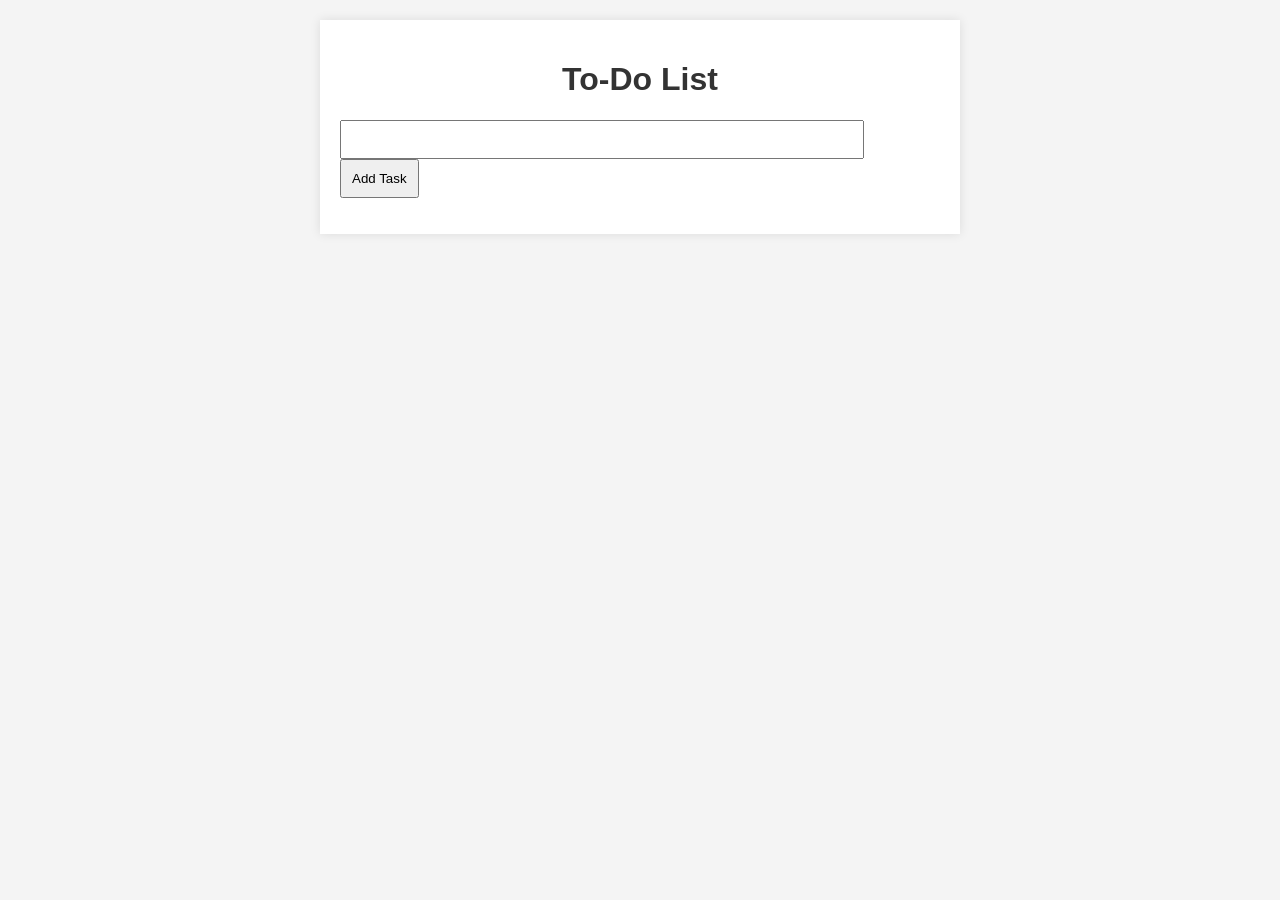
<file: Week-3/DOM/Assignment-1/index.html>
<!DOCTYPE html>
<html lang="en">
<head>
    <meta charset="UTF-8">
    <meta name="viewport" content="width=device-width, initial-scale=1.0">
    <title>To-Do List</title>
    <link rel="stylesheet" href="styles.css">
</head>
<body>
<div class="container">
    <h1>To-Do List</h1>
    <input type="text" id="todo-item" >
    <button class="btn">Add Task</button>
    <ul class="todo-item-list">
       <!-- //logic -->
    </ul>
</div>
<script src="script.js"></script>
</body>
</html>
</file>
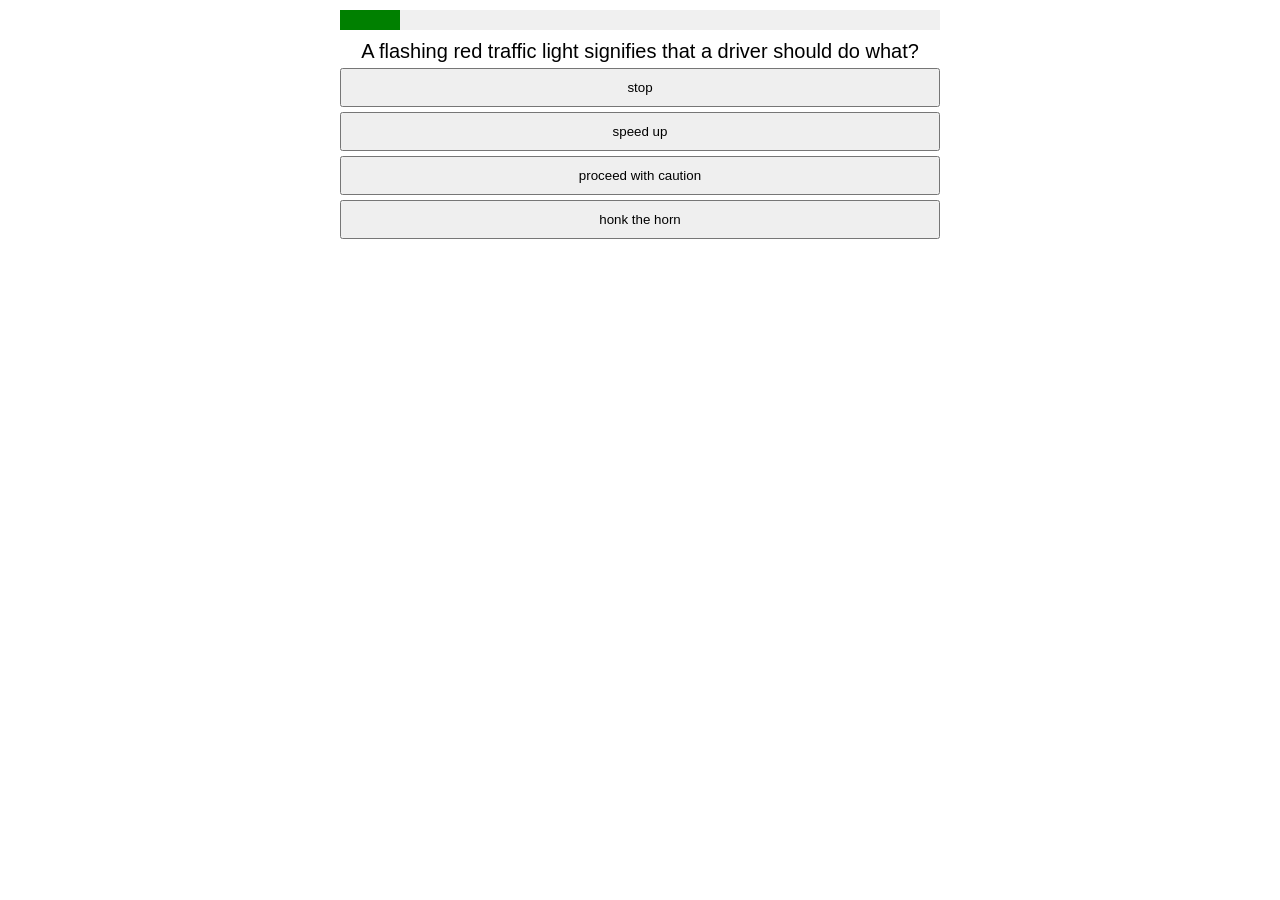
<file: Week-3/DOM/Assignment-2/index.html>
<!DOCTYPE html>
<html lang="en">
<head>
  <meta charset="UTF-8">
  <meta name="viewport" content="width=device-width, initial-scale=1.0">
  <title>Dynamic Quiz</title>
  <style>
    body {
      font-family: Arial, sans-serif;
    }
    .quiz-container {
      max-width: 600px;
      margin: auto;
      text-align: center;
    }
    .question {
      font-size: 20px;
    }
    .options button {
      display: block;
      width: 100%;
      margin: 5px 0;
      padding: 10px;
    }
    .progress-bar {
      width: 100%;
      height: 20px;
      background-color: #f0f0f0;
      margin: 10px 0;
    }
    .progress {
      height: 100%;
      background-color: green;
    }
  </style>
</head>
<body>

  <div class="quiz-container">
    <div class="progress-bar">
      <div class="progress"></div>
    </div>
    <div id="quiz">
      <!-- Question and options will be dynamically loaded here -->
    </div>
    <div id="score" style="display: none;">
      <h2>Your score: <span id="final-score"></span></h2>
    </div>
  </div>

  <script src="script.js"></script>
</body>
</html>
<!--
 let questions = [];
let currentQuestionIndex = 0;
let score = 0;

const quizContainer = document.getElementById('quiz');
const scoreContainer = document.getElementById('score');
const finalScore = document.getElementById('final-score');
const progressBar = document.querySelector('.progress');

// Fetch the questions from an external JSON file
fetch('data/questions.json')
  .then(response => response.json())
  .then(data => {
    questions = data;
    loadQuestion(); // Start the quiz after data is loaded
  })
  .catch(error => console.error('Error loading questions:', error));

function loadQuestion() {
  const currentQuestion = questions[currentQuestionIndex];//question

  quizContainer.innerHTML = `
    <div class="question">${currentQuestion.question}</div>
    <div class="options">
      <button onclick="selectAnswer('A')">${currentQuestion.A}</button>
      <button onclick="selectAnswer('B')">${currentQuestion.B}</button>
      <button onclick="selectAnswer('C')">${currentQuestion.C}</button>
      <button onclick="selectAnswer('D')">${currentQuestion.D}</button>
    </div>
  `;

  updateProgressBar();
}

function selectAnswer(selectedOption) {
  const currentQuestion = questions[currentQuestionIndex];

  if (selectedOption === currentQuestion.answer) {
    score++;
  }

  currentQuestionIndex++;

  if (currentQuestionIndex < questions.length) {
    loadQuestion();
  } else {
    showScore();
  }
}

function updateProgressBar() {
  const progressPercent = ((currentQuestionIndex + 1) / questions.length) * 100;
  progressBar.style.width = `${progressPercent}%`;
}

function showScore() {
  quizContainer.style.display = 'none';
  scoreContainer.style.display = 'block';
  finalScore.textContent = `${score} out of ${questions.length}`;
}
-->
</file>
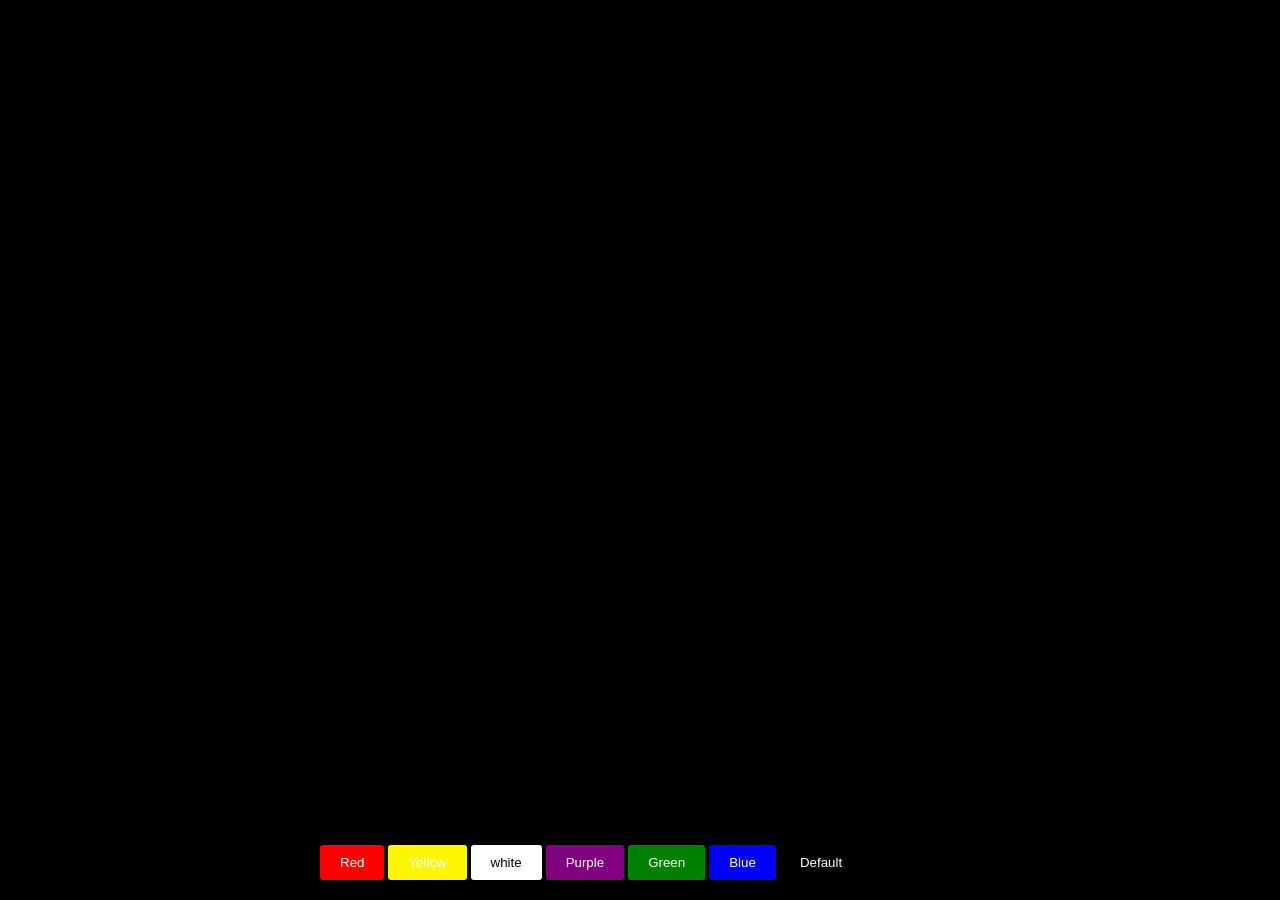
<file: Week-3/easy/bg-color-changer/index.html>
<!DOCTYPE html>
<html lang="en">
<head>
    <meta charset="UTF-8">
    <meta name="viewport" content="width=device-width, initial-scale=1.0">
    <title>Document</title>
    <style>
        body{
            background-color: black;
        }
        .box{
          position: absolute;
          bottom: 20px;
          left: 25%;
          right: 25%;
        }
        .box .Red{
          padding: 10px 20px;
          background-color: red;
          border-radius:3px;
          color: white;
          border: none;
        }
        .box .Yellow{
          padding: 10px 20px;
          background-color: rgb(255, 247, 0);
          border-radius:3px;
          color: white;
          border: none;
        }
        .box .white{
          padding: 10px 20px;
          background-color: white;
          border-radius:3px;
          color: rgb(0, 0, 0);
          border: none;
        }
        .box .Purple{
          padding: 10px 20px;
          background-color: purple;
          border-radius:3px;
          color: white;
          border: none;
        }
        .box .Green{
          padding: 10px 20px;
          background-color: green;
          border-radius:3px;
          color: white;
          border: none;
        }
        .box .Blue{
          padding: 10px 20px;
          background-color: blue;
          border-radius:3px;
          color: white;
          border: none;
        }
        .box .Default{
          padding: 10px 20px;
          background-color: rgb(0, 0, 0);
          border-radius:3px;
          color: white;
          border: none;
        }
    </style>
</head>
<body>
    <main>
    <div class="box">
        <button value="red" onclick="changeBG(this)" class="Red">Red</button>
        <button value="yellow" onclick="changeBG(this)" class="Yellow">Yellow</button>
        <button value="white" onclick="changeBG(this)" class="white">white</button>
        <button value="purple" onclick="changeBG(this)" class="Purple">Purple</button>
        <button value="green" onclick="changeBG(this)" class="Green">Green</button>
        <button value="blue" onclick="changeBG(this)" class="Blue">Blue</button>
        <button value="black" onclick="changeBG(this)" class="Default">Default</button>
    </div>
</main>
   <script src="bg-color-changer.js"></script>
</body>
</html>
</file>
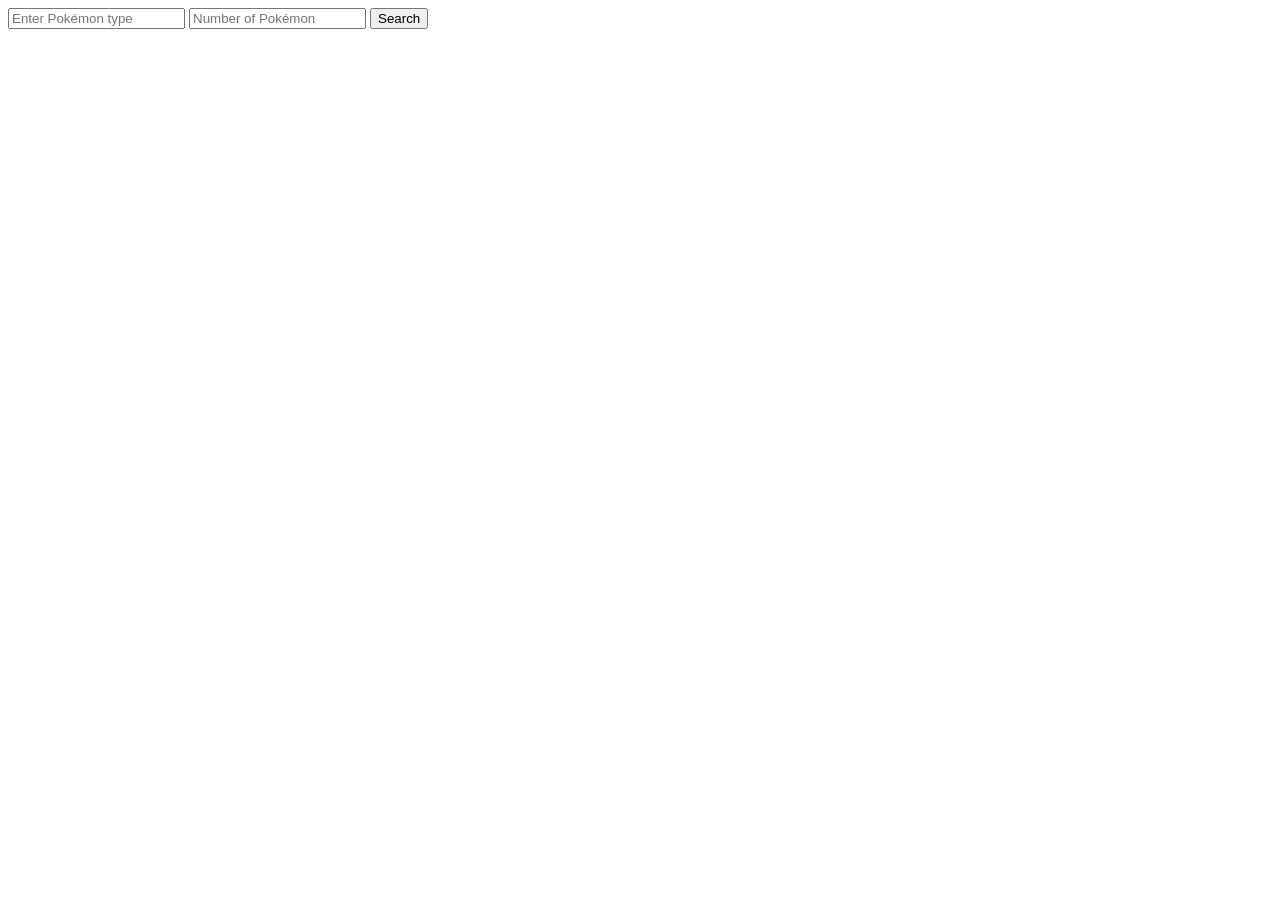
<file: Week-3/easy/pokemanCard/index.html>
<!DOCTYPE html>
<html lang="en">
<head>
    <meta charset="UTF-8">
    <meta name="viewport" content="width=device-width, initial-scale=1.0">
    <link rel="stylesheet" href="style.css">
    <title>Document</title>
</head>
<body>
    <div class="input-section">
        <input type="text" id="category" placeholder="Enter Pokémon type">
        <input type="number" id="number" min="1" placeholder="Number of Pokémon">
        <button id="search-btn">Search</button>
    </div>
    
    <div class="card-container"></div>
    <script src="script.js"></script>
</body>
</html>
</file>
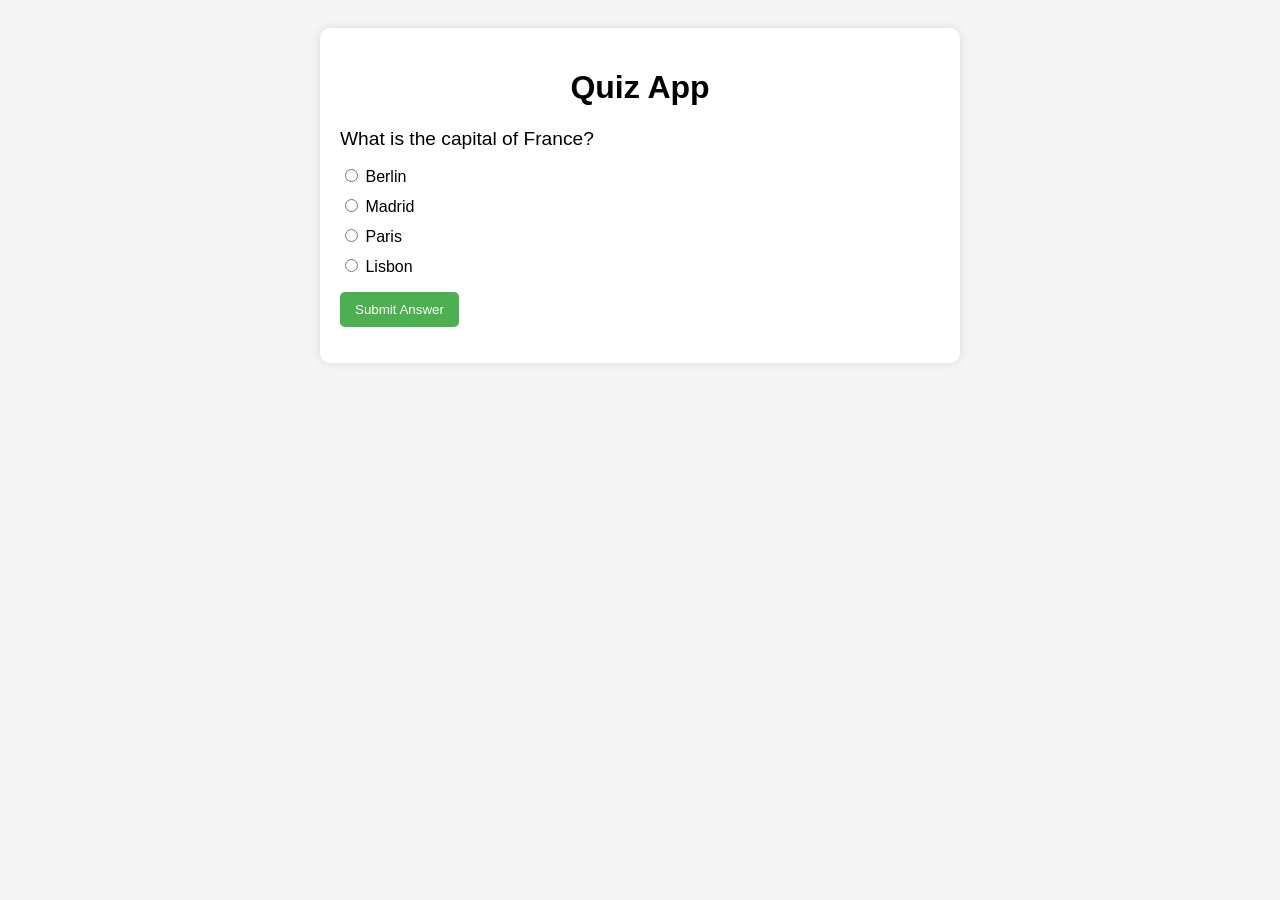
<file: Week-3/easy/quiz-app/index.html>
<!DOCTYPE html>
<html lang="en">
<head>
    <meta charset="UTF-8">
    <meta name="viewport" content="width=device-width, initial-scale=1.0">
    <title>Quiz App</title>
    <style>
        body {
            font-family: Arial, sans-serif;
            background-color: #f4f4f4;
            padding: 20px;
        }
        .quiz-container {
            background: #fff;
            padding: 20px;
            border-radius: 10px;
            box-shadow: 0 0 10px rgba(0, 0, 0, 0.1);
            max-width: 600px;
            margin: 0 auto;
        }
        h1 {
            text-align: center;
        }
        .question {
            font-size: 1.2em;
            margin-bottom: 15px;
        }
        .choices {
            list-style-type: none;
            padding: 0;
        }
        .choices li {
            margin-bottom: 10px;
        }
        button {
            background-color: #4CAF50;
            color: white;
            padding: 10px 15px;
            border: none;
            cursor: pointer;
            border-radius: 5px;
        }
        button:hover {
            background-color: #45a049;
        }
    </style>
</head>
<body>
    <div class="quiz-container">
        <h1>Quiz App</h1>
        <div id="quiz"></div>
        <button id="submit">Submit Answer</button>
        <p id="result"></p>
    </div>
    <script src="script.js"></script>
</body>
</html>
</file>
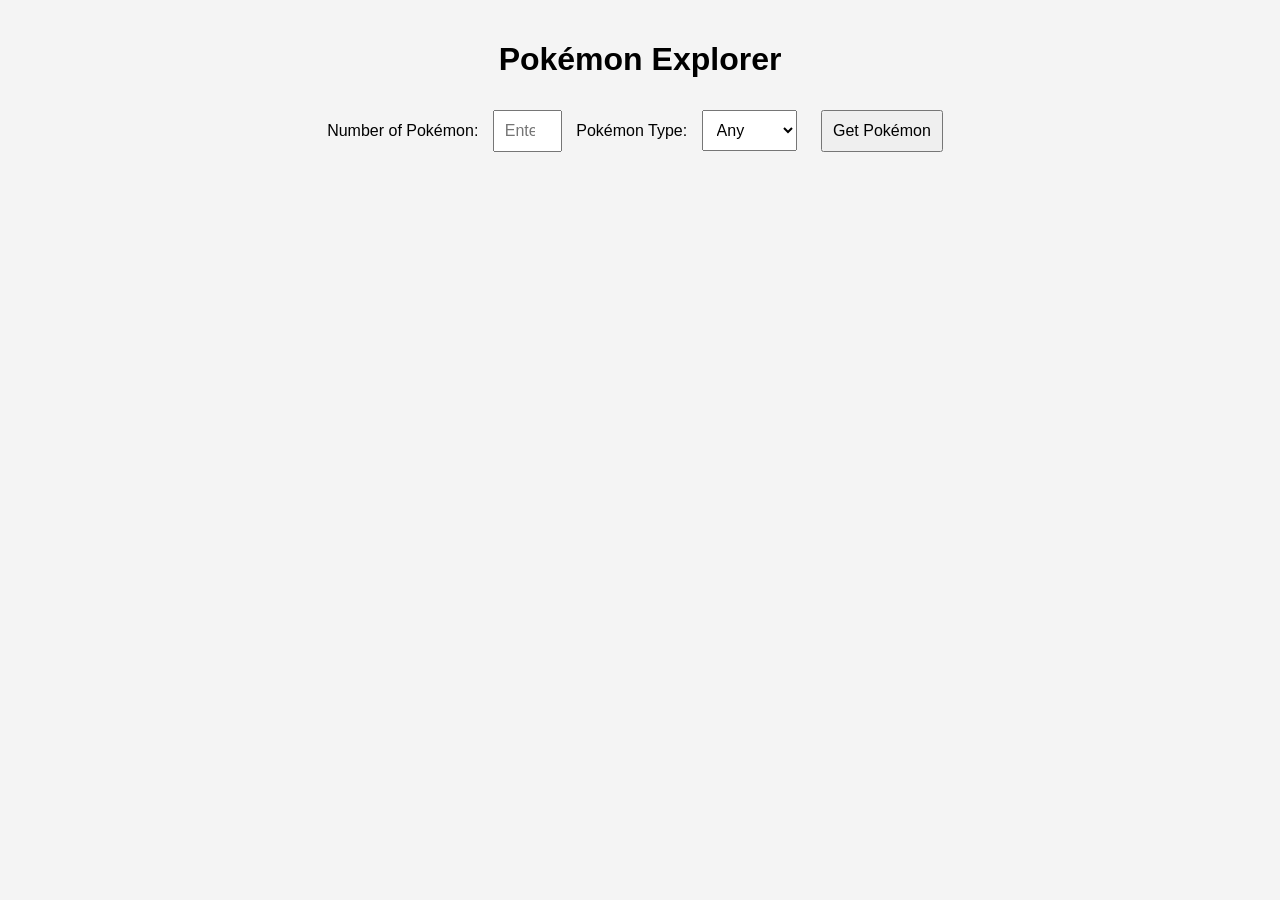
<file: Week-3/easy/The-Pokémon/index.html>
<!DOCTYPE html>
<html lang="en">
<head>
    <meta charset="UTF-8">
    <meta name="viewport" content="width=device-width, initial-scale=1.0">
    <title>Pokémon Cards</title>
    <link rel="stylesheet" href="styles.css">
</head>
<body>
    <div class="app-container">
        <h1>Pokémon Explorer</h1>
        <div class="input-section">
            <label for="number">Number of Pokémon: </label>
            <input type="number" id="number" min="1" max="50" placeholder="Enter number">
            <label for="category">Pokémon Type: </label>
            <select id="category">
                <option value="">Any</option>
                <option value="fire">Fire</option>
                <option value="water">Water</option>
                <option value="grass">Grass</option>
                <option value="electric">Electric</option>
                <option value="poison">Poison</option>
            </select>
            <button id="fetch-btn">Get Pokémon</button>
        </div>

        <div class="card-container"></div>
    </div>

    <script src="script.js"></script>
</body>
</html>
</file>
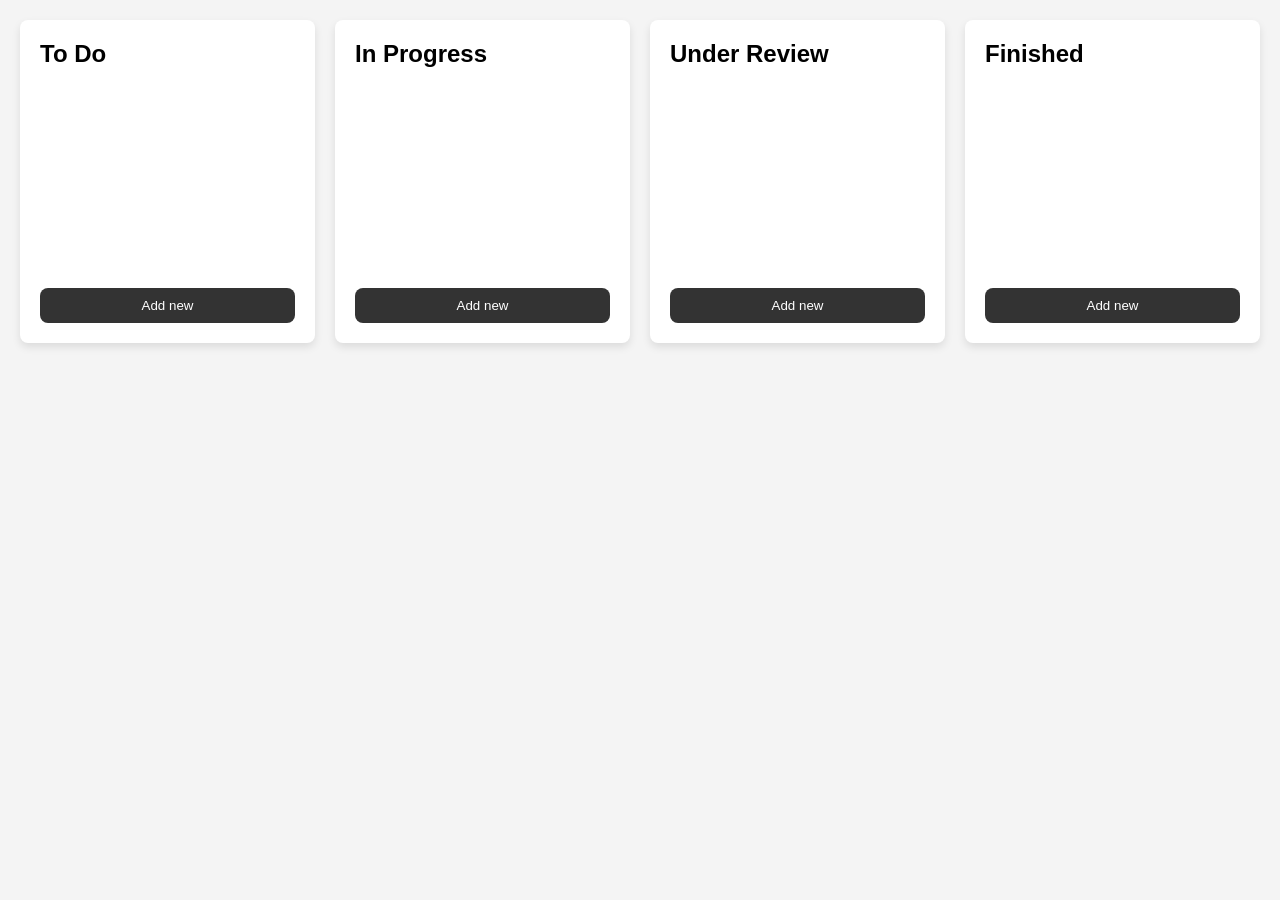
<file: Week-3/hard/taskify/index.html>
<!DOCTYPE html>
<html lang="en">
<head>
    <meta charset="UTF-8">
    <meta name="viewport" content="width=device-width, initial-scale=1.0">
    <title>Task Board</title>
    <link rel="stylesheet" href="style.css">
</head>
<body>
    <div class="board">
        <!-- To Do Column -->
        <div class="column" data-status="to-do">
            <h2>To Do</h2>
            <div id="todo-cards" class="cards-container"></div>
            <button class="add-btn" onclick="showAddTaskModal('to-do')">Add new</button>
        </div>

        <!-- In Progress Column -->
        <div class="column" data-status="in-progress">
            <h2>In Progress</h2>
            <div id="inprogress-cards" class="cards-container"></div>
            <button class="add-btn" onclick="showAddTaskModal('in-progress')">Add new</button>
        </div>

        <!-- Under Review Column -->
        <div class="column" data-status="under-review">
            <h2>Under Review</h2>
            <div id="review-cards" class="cards-container"></div>
            <button class="add-btn" onclick="showAddTaskModal('under-review')">Add new</button>
        </div>

        <!-- Finished Column -->
        <div class="column" data-status="finished">
            <h2>Finished</h2>
            <div id="finished-cards" class="cards-container"></div>
            <button class="add-btn" onclick="showAddTaskModal('finished')">Add new</button>
        </div>
    </div>

    <!-- Modal to Add Task -->
    <div id="addTaskModal" class="modal">
        <div class="modal-content">
            <h2>Add New Task</h2>
            <input type="text" id="taskTitle" placeholder="Task Title" required>
            <textarea id="taskDescription" placeholder="Task Description"></textarea>
            <select id="taskPriority">
                <option value="Low">Low</option>
                <option value="Medium">Medium</option>
                <option value="Urgent">Urgent</option>
            </select>
            <button onclick="addTask()">Add Task</button>
            <button onclick="closeAddTaskModal()">Cancel</button>
        </div>
    </div>

    <script src="script.js"></script>
</body>
</html>
</file>
<file: Week-3/DOM/Assignment-1/styles.css>
body {
    font-family: Arial, sans-serif;
    background-color: #f4f4f4;
    margin: 0;
    padding: 20px;
}

.container {
    max-width: 600px;
    margin: auto;
    background: white;
    padding: 20px;
    box-shadow: 0 0 10px rgba(0, 0, 0, 0.1);
}

h1 {
    text-align: center;
    color: #333;
}

input {
    width: calc(100% - 100px);
    padding: 10px;
}

.btn {
    padding: 10px;
}

.todo-item-list {
    list-style-type: none;
    padding: 0;
}

.todo-item {
    display: flex;
    justify-content: space-between;
    align-items: center;
    padding: 10px;
    background: #f9f9f9;
    margin: 5px 0;
}

.todo-item input[type="checkbox"] {
    margin-left: 10px;
}
</file>
<file: Week-3/easy/pokemanCard/style.css>
.pokemon-card {
    width: 300px;
    margin: 10px;
    padding: 10px;
    text-align: center;
    background-color: white;
    border: 1px solid green;
    border-radius: 10px;
}

.pokemon-card img {
    width: 100%;
}
.card-container{
    display: grid;
    grid-template-columns: auto auto auto auto;

}
</file>
<file: Week-3/easy/The-Pokémon/styles.css>
/* styles.css */
body {
    font-family: Arial, sans-serif;
    background-color: #f4f4f4;
    margin: 0;
    padding: 0;
}

.app-container {
    text-align: center;
    padding: 20px;
}

.input-section {
    margin-bottom: 20px;
}

input, select, button {
    padding: 10px;
    margin: 10px;
    font-size: 16px;
}

.card-container {
    display: flex;
    flex-wrap: wrap;
    justify-content: center;
}

.pokemon-card {
    background-color: white;
    border-radius: 10px;
    margin: 10px;
    padding: 15px;
    box-shadow: 0 4px 8px rgba(0, 0, 0, 0.2);
    width: 200px;
}

.pokemon-card img {
    width: 100%;
    border-radius: 10px;
}

.pokemon-card h3 {
    margin: 10px 0;
    font-size: 1.5rem;
}
</file>
<file: Week-3/hard/taskify/style.css>
* {
    box-sizing: border-box;
    margin: 0;
    padding: 0;
}

body {
    font-family: Arial, sans-serif;
    background-color: #f4f4f4;
    padding: 20px;
}

.board {
    display: flex;
    gap: 20px;
}

.column {
    flex: 1;
    background-color: #fff;
    border-radius: 8px;
    padding: 20px;
    box-shadow: 0 4px 8px rgba(0,0,0,0.1);
}

h2 {
    margin-bottom: 20px;
    font-size: 1.5rem;
}

.cards-container {
    min-height: 200px;
}

.card {
    background-color: #f9f9f9;
    border-radius: 8px;
    padding: 15px;
    margin-bottom: 10px;
    box-shadow: 0 2px 4px rgba(0,0,0,0.1);
}

.card h3 {
    margin-bottom: 10px;
    font-size: 1.2rem;
}

.card p {
    margin-bottom: 10px;
    color: #666;
}

.label {
    display: inline-block;
    padding: 5px 10px;
    border-radius: 4px;
    font-size: 0.8rem;
    margin-right: 10px;
}

.label.medium {
    background-color: #f39c12;
    color: #fff;
}

.label.low {
    background-color: #2ecc71;
    color: #fff;
}

.label.urgent {
    background-color: #e74c3c;
    color: #fff;
}

.date, .time {
    display: inline-block;
    font-size: 0.8rem;
    color: #777;
    margin-right: 10px;
}

.add-btn {
    background-color: #333;
    color: #fff;
    padding: 10px;
    border: none;
    border-radius: 8px;
    cursor: pointer;
    width: 100%;
}

.add-btn:hover {
    background-color: #555;
}

/* Modal styles */
.modal {
    display: none;
    position: fixed;
    left: 0;
    top: 0;
    width: 100%;
    height: 100%;
    background-color: rgba(0, 0, 0, 0.5);
    z-index: 999;
    justify-content: center;
    align-items: center;
}

.modal-content {
    background-color: #fff;
    padding: 20px;
    border-radius: 10px;
    text-align: center;
    width: 300px;
}

.modal input, .modal textarea, .modal select {
    width: 100%;
    margin-bottom: 10px;
    padding: 10px;
    border-radius: 5px;
    border: 1px solid #ccc;
}
</file>
